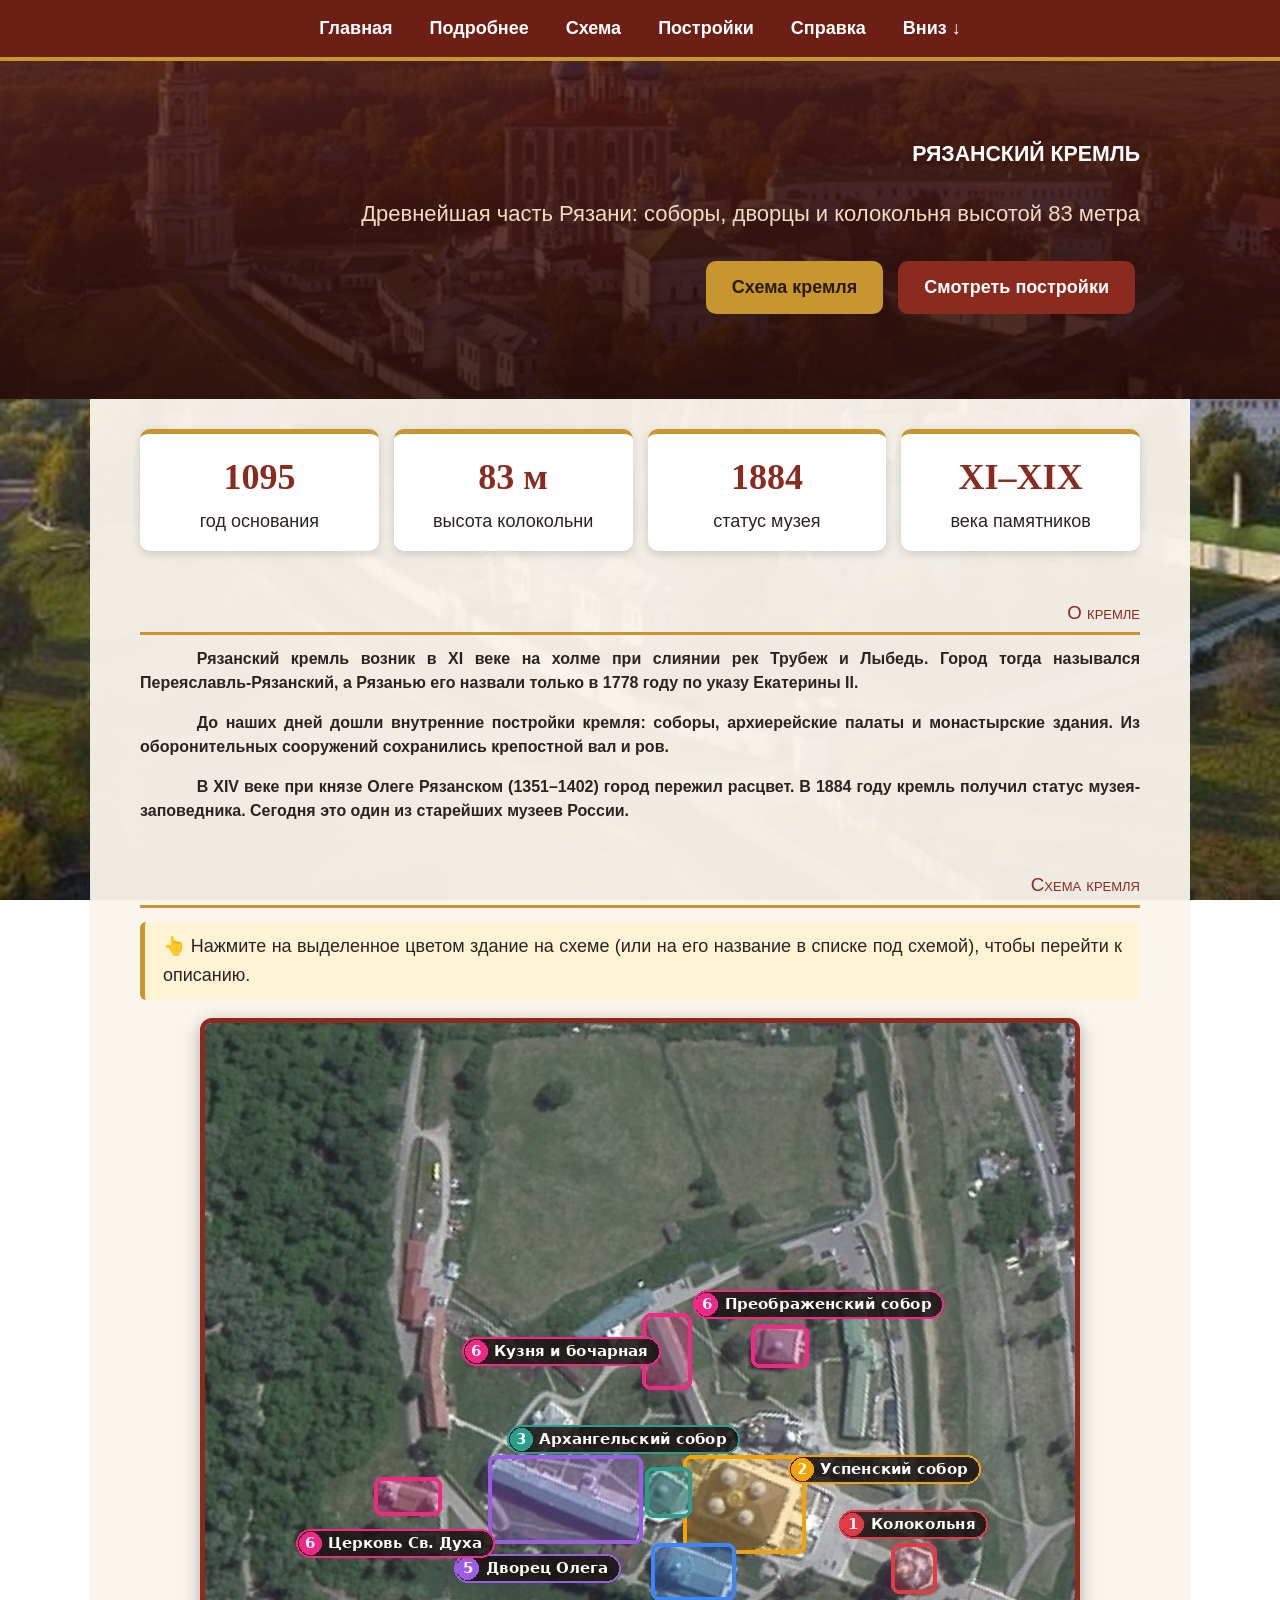
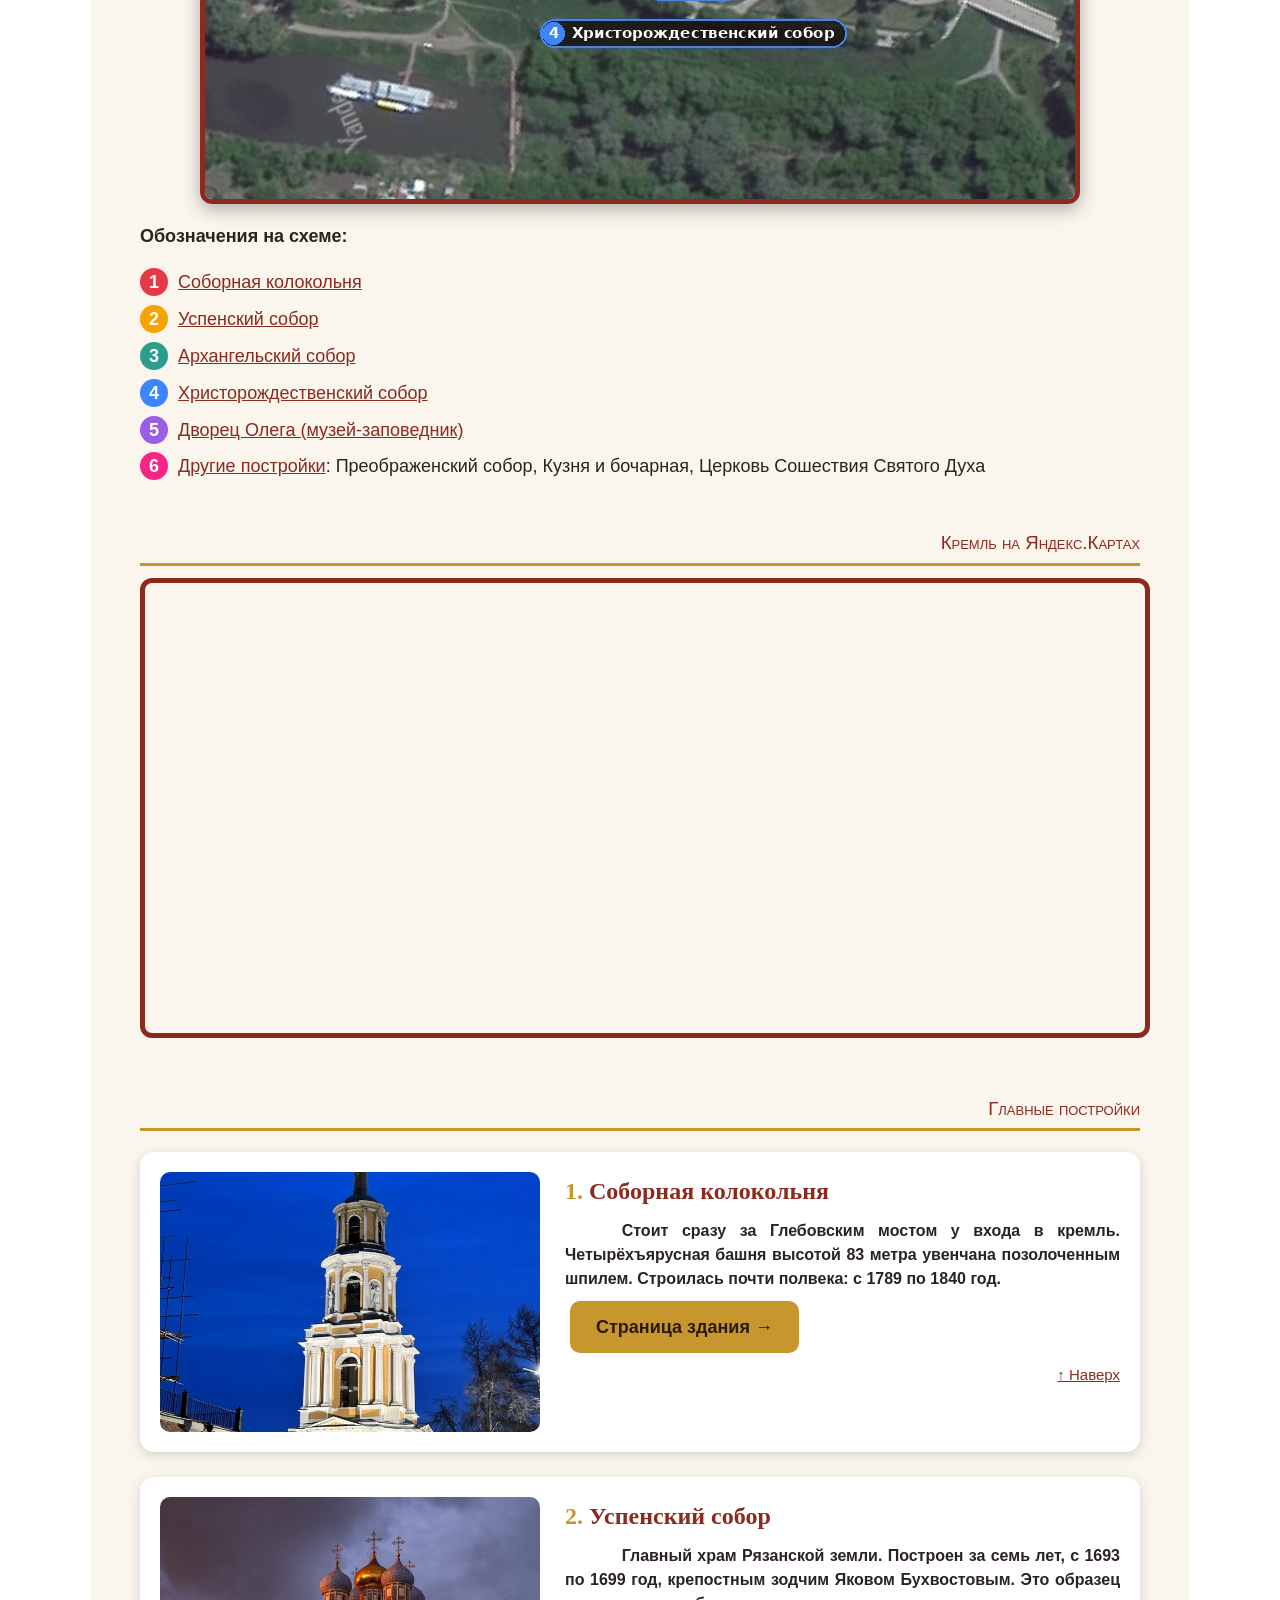
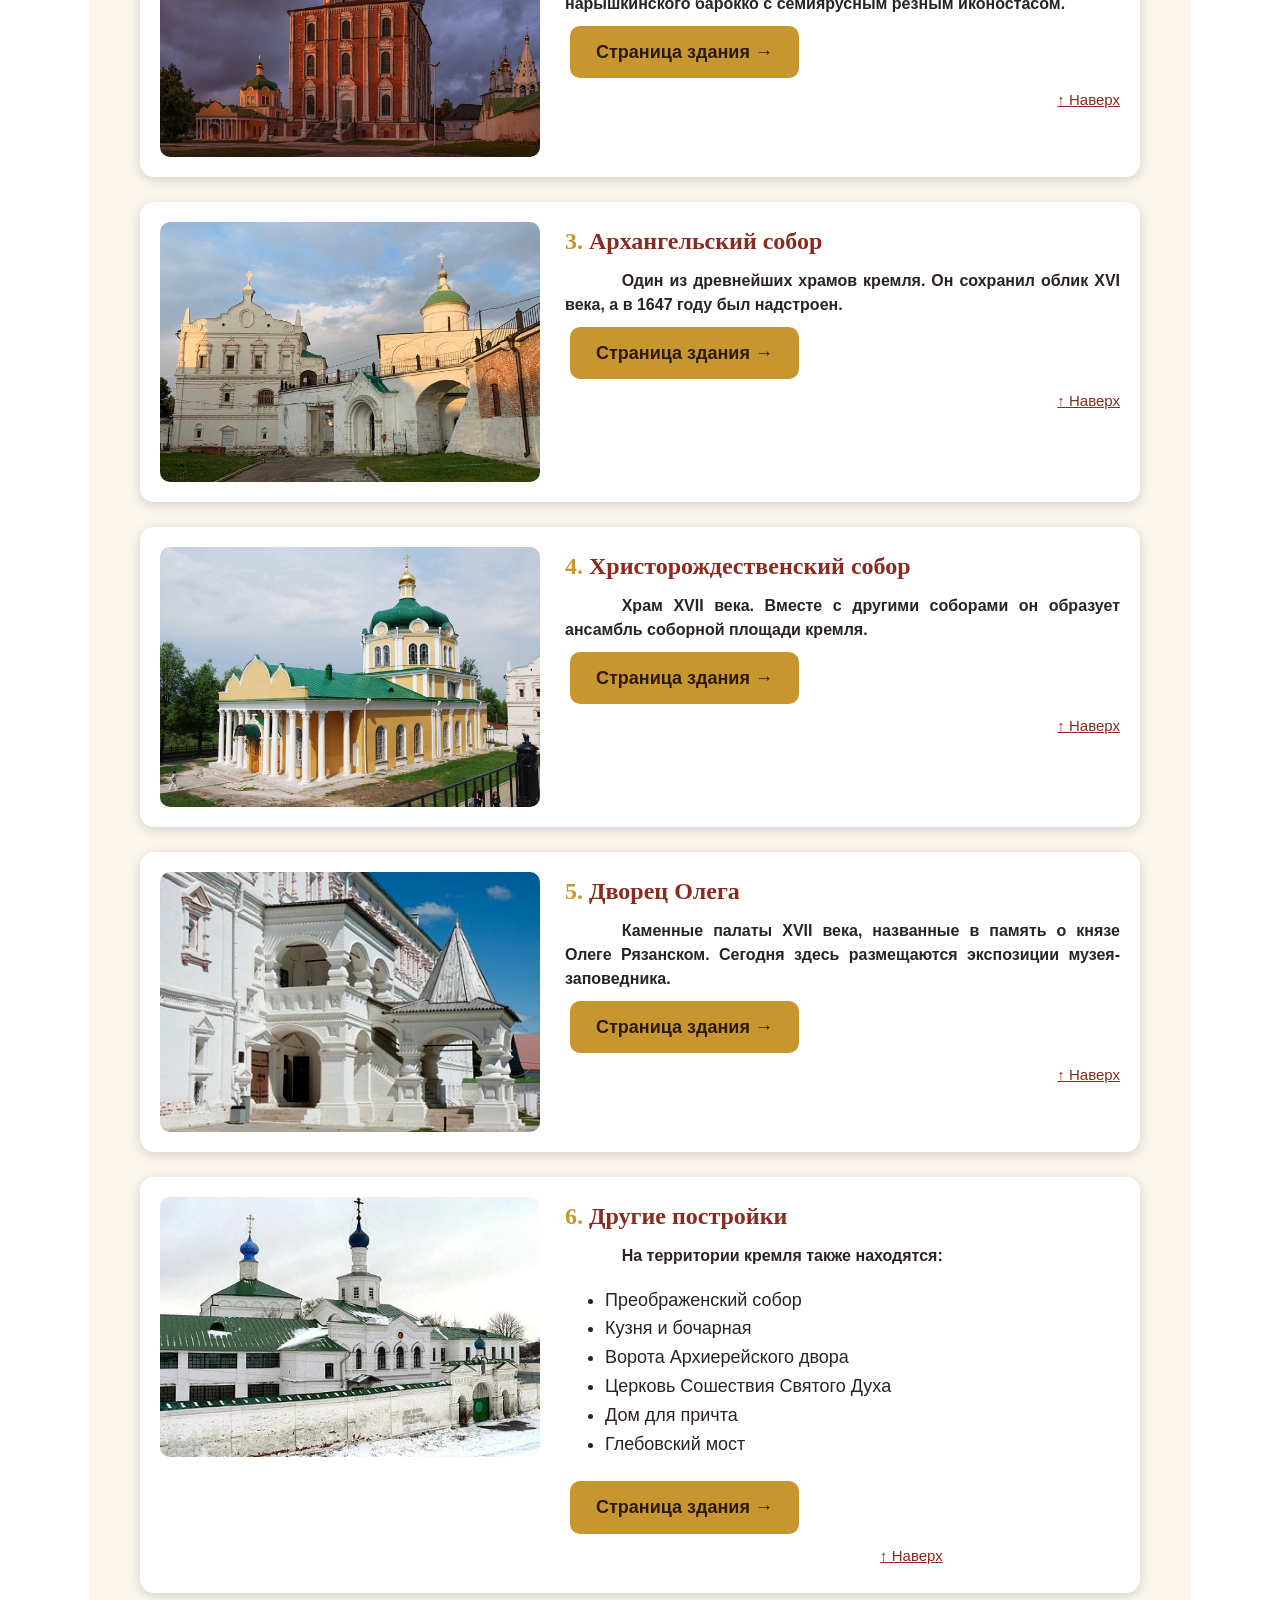
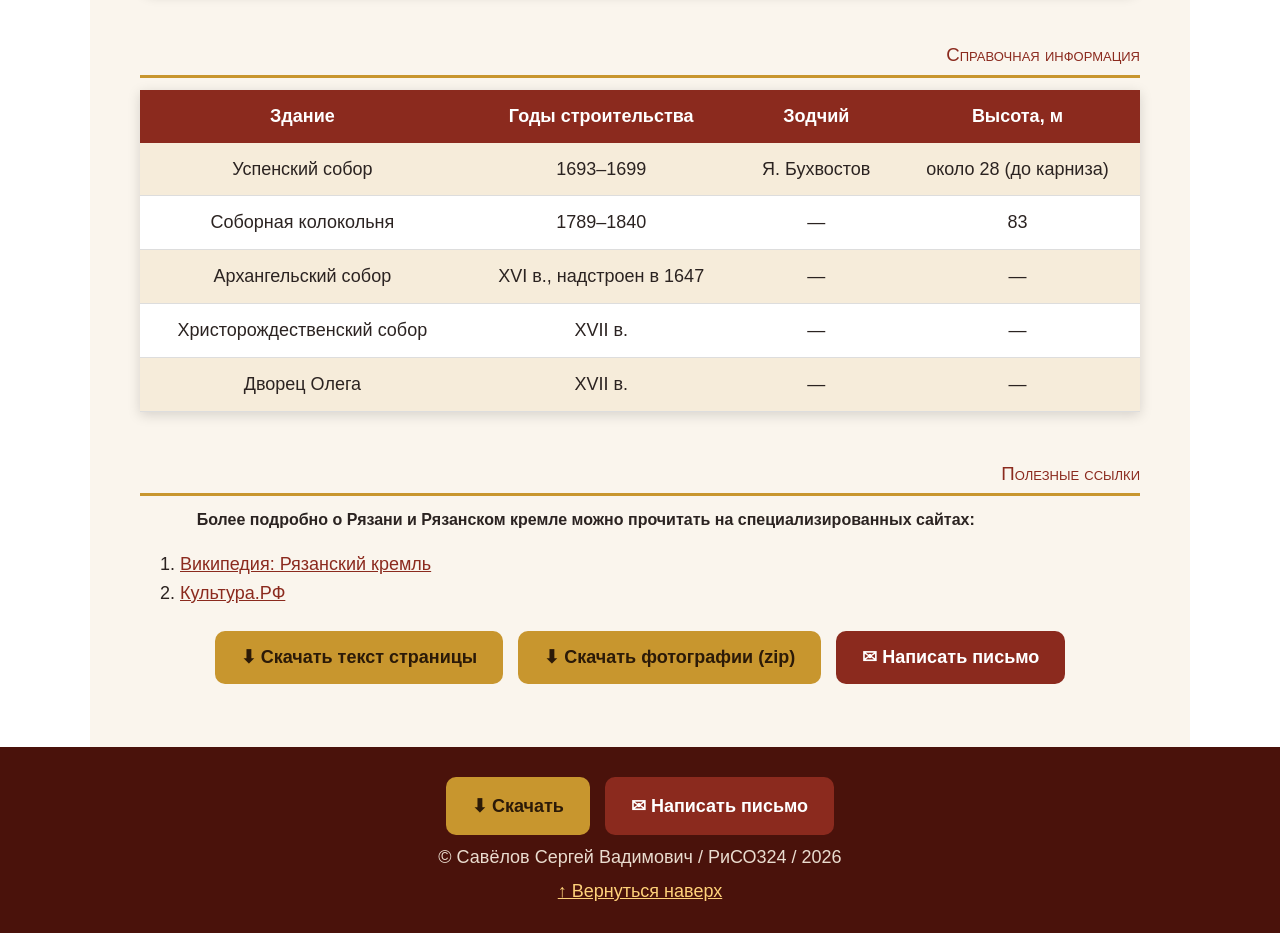
<file: index.html>
<!DOCTYPE html>
<html lang="ru">
<head>
  <meta charset="utf-8">
  <title>Рязанский кремль</title>
  <!-- Подключаем файл со стилями (на всех страницах) -->
  <link rel="stylesheet" href="style.css">
</head>
<body>

<!-- Якорь для перехода вверх -->
<a id="top"></a>

<div class="menu">
  <a href="index.html">Главная</a>
  <a href="kolokolnya.html">Подробнее</a>
  <a href="#karta">Схема</a>
  <a href="#zdaniya">Постройки</a>
  <a href="#spravka">Справка</a>
  <a href="#bottom">Вниз ↓</a>
</div>

<div class="shapka"><div class="shapka-in">
  <h1 class="Савёлов_РиСО324_Заг">Рязанский кремль</h1>
  <p>Древнейшая часть Рязани: соборы, дворцы и колокольня высотой 83 метра</p>
  <a class="knopka" href="#karta">Схема кремля</a>
  <a class="knopka knopka2" href="#zdaniya">Смотреть постройки</a>
</div></div>

<div class="content">

<div class="cifry">
  <div class="cifra"><b>1095</b>год основания</div>
  <div class="cifra"><b>83 м</b>высота колокольни</div>
  <div class="cifra"><b>1884</b>статус музея</div>
  <div class="cifra"><b>XI–XIX</b>века памятников</div>
</div>

<h2 class="Савёлов_РиСО324_Подзаг">О кремле</h2>
<p class="Савёлов_РиСО324_Оснтек">Рязанский кремль возник в XI веке на холме при слиянии рек Трубеж и Лыбедь. Город тогда назывался Переяславль-Рязанский, а Рязанью его назвали только в 1778 году по указу Екатерины II.</p>
<p class="Савёлов_РиСО324_Оснтек">До наших дней дошли внутренние постройки кремля: соборы, архиерейские палаты и монастырские здания. Из оборонительных сооружений сохранились крепостной вал и ров.</p>
<p class="Савёлов_РиСО324_Оснтек">В XIV веке при князе Олеге Рязанском (1351–1402) город пережил расцвет. В 1884 году кремль получил статус музея-заповедника. Сегодня это один из старейших музеев России.</p>

<!-- ===== СХЕМА СО ССЫЛКАМИ ===== -->
<h2 class="Савёлов_РиСО324_Подзаг" id="karta">Схема кремля</h2>
<p class="podskazka">👆 Нажмите на выделенное цветом здание на схеме (или на его название в списке под схемой), чтобы перейти к описанию.</p>

<!-- usemap связывает картинку с картой ссылок -->
<img class="karta" src="karta.jpg" width="870" alt="Схема Рязанского кремля (вид сверху)" usemap="#kremlin">

<map name="kremlin">
  <area shape="rect" coords="686,520,731,570" href="#kolokolnya" alt="Соборная колокольня" title="Нажмите: Соборная колокольня">
  <area shape="rect" coords="478,432,600,530" href="#uspensky" alt="Успенский собор" title="Нажмите: Успенский собор">
  <area shape="rect" coords="440,444,486,494" href="#arhangel" alt="Архангельский собор" title="Нажмите: Архангельский собор">
  <area shape="rect" coords="446,520,530,577" href="#christmas" alt="Христорождественский собор" title="Нажмите: Христорождественский собор">
  <area shape="rect" coords="283,432,437,520" href="#oleg" alt="Дворец Олега (музей-заповедник)" title="Нажмите: Дворец Олега (музей-заповедник)">
  <area shape="rect" coords="546,302,603,344" href="#others" alt="Преображенский собор" title="Нажмите: Преображенский собор">
  <area shape="rect" coords="437,290,486,366" href="#others" alt="Кузня и бочарная" title="Нажмите: Кузня и бочарная">
  <area shape="rect" coords="169,454,236,492" href="#others" alt="Церковь Сошествия Святого Духа" title="Нажмите: Церковь Сошествия Святого Духа">
</map>

<p><b>Обозначения на схеме:</b></p>
<ul class="legenda">
  <li><span class="nom" style="background-color:#e63946">1</span><a href="#kolokolnya">Соборная колокольня</a></li>
  <li><span class="nom" style="background-color:#f4a300">2</span><a href="#uspensky">Успенский собор</a></li>
  <li><span class="nom" style="background-color:#2a9d8f">3</span><a href="#arhangel">Архангельский собор</a></li>
  <li><span class="nom" style="background-color:#3a86ff">4</span><a href="#christmas">Христорождественский собор</a></li>
  <li><span class="nom" style="background-color:#9b5de5">5</span><a href="#oleg">Дворец Олега (музей-заповедник)</a></li>
  <li><span class="nom" style="background-color:#f72585">6</span><a href="#others">Другие постройки</a>: Преображенский собор, Кузня и бочарная, Церковь Сошествия Святого Духа</li>
</ul>

<!-- Яндекс карта с точкой на кремле -->
<h2 class="Савёлов_РиСО324_Подзаг">Кремль на Яндекс.Картах</h2>
<iframe src="https://yandex.ru/map-widget/v1/?ll=39.7447%2C54.6355&z=16&pt=39.7447%2C54.6355%2Cpm2rdm" title="Яндекс карта"></iframe>

<!-- ===== ОПИСАНИЕ ПОСТРОЕК ===== -->
<h2 class="Савёлов_РиСО324_Подзаг" id="zdaniya">Главные постройки</h2>

<div class="zdanie" id="kolokolnya">
  <img src="kolokolnya.jpg" alt="Соборная колокольня">
  <div>
    <h3><span class="nomer">1.</span> Соборная колокольня</h3>
    <p class="Савёлов_РиСО324_Оснтек">Стоит сразу за Глебовским мостом у входа в кремль. Четырёхъярусная башня высотой 83 метра увенчана позолоченным шпилем. Строилась почти полвека: с 1789 по 1840 год.</p> <p><a class="knopka" href="kolokolnya.html">Страница здания →</a></p>
    <p class="vverh"><a href="#top">↑ Наверх</a></p>
  </div>
</div>
<div class="zdanie" id="uspensky">
  <img src="uspensky.jpg" alt="Успенский собор">
  <div>
    <h3><span class="nomer">2.</span> Успенский собор</h3>
    <p class="Савёлов_РиСО324_Оснтек">Главный храм Рязанской земли. Построен за семь лет, с 1693 по 1699 год, крепостным зодчим Яковом Бухвостовым. Это образец нарышкинского барокко с семиярусным резным иконостасом.</p>
    <p><a class="knopka" href="uspensky.html">Страница здания →</a></p>
    <p class="vverh"><a href="#top">↑ Наверх</a></p>
  </div>
</div>
<div class="zdanie" id="arhangel">
  <img src="arhangel.jpg" alt="Архангельский собор">
  <div>
    <h3><span class="nomer">3.</span> Архангельский собор</h3>
    <p class="Савёлов_РиСО324_Оснтек">Один из древнейших храмов кремля. Он сохранил облик XVI века, а в 1647 году был надстроен.</p>
    <p><a class="knopka" href="arhangel.html">Страница здания →</a></p>
    <p class="vverh"><a href="#top">↑ Наверх</a></p>
  </div>
</div>
<div class="zdanie" id="christmas">
  <img src="christmas.jpg" alt="Христорождественский собор">
  <div>
    <h3><span class="nomer">4.</span> Христорождественский собор</h3>
    <p class="Савёлов_РиСО324_Оснтек">Храм XVII века. Вместе с другими соборами он образует ансамбль соборной площади кремля.</p>
    <p><a class="knopka" href="christmas.html">Страница здания →</a></p>
    <p class="vverh"><a href="#top">↑ Наверх</a></p>
  </div>
</div>
<div class="zdanie" id="oleg">
  <img src="oleg.jpg" alt="Дворец Олега">
  <div>
    <h3><span class="nomer">5.</span> Дворец Олега</h3>
    <p class="Савёлов_РиСО324_Оснтек">Каменные палаты XVII века, названные в память о князе Олеге Рязанском. Сегодня здесь размещаются экспозиции музея-заповедника.</p>
    <p><a class="knopka" href="oleg.html">Страница здания →</a></p>
    <p class="vverh"><a href="#top">↑ Наверх</a></p>
  </div>
</div>
<div class="zdanie" id="others">
  <img src="others.jpg" alt="Спасо-Преображенский монастырь">
  <div>
    <h3><span class="nomer">6.</span> Другие постройки</h3>
    <p class="Савёлов_РиСО324_Оснтек">На территории кремля также находятся:</p>
    <ul>
      <li>Преображенский собор</li>
      <li>Кузня и бочарная</li>
      <li>Ворота Архиерейского двора</li>
      <li>Церковь Сошествия Святого Духа</li>
      <li>Дом для причта</li>
      <li>Глебовский мост</li>
    </ul>
    <p><a class="knopka" href="drugie.html">Страница здания →</a></p>
    <p class="vverh"><a href="#top">↑ Наверх</a></p>
  </div>
</div>

<!-- ===== ТАБЛИЦА ===== -->
<h2 class="Савёлов_РиСО324_Подзаг" id="spravka">Справочная информация</h2>
<table>
  <tr>
    <th>Здание</th>
    <th>Годы строительства</th>
    <th>Зодчий</th>
    <th>Высота, м</th>
  </tr>
  <tr><td>Успенский собор</td><td>1693–1699</td><td>Я. Бухвостов</td><td>около 28 (до карниза)</td></tr>
  <tr><td>Соборная колокольня</td><td>1789–1840</td><td>—</td><td>83</td></tr>
  <tr><td>Архангельский собор</td><td>XVI в., надстроен в 1647</td><td>—</td><td>—</td></tr>
  <tr><td>Христорождественский собор</td><td>XVII в.</td><td>—</td><td>—</td></tr>
  <tr><td>Дворец Олега</td><td>XVII в.</td><td>—</td><td>—</td></tr>
</table>

<!-- ===== ССЫЛКИ ===== -->
<h2 class="Савёлов_РиСО324_Подзаг">Полезные ссылки</h2>
<p class="Савёлов_РиСО324_Оснтек">Более подробно о Рязани и Рязанском кремле можно прочитать на специализированных сайтах:</p>
<ol>
  <li><a href="https://ru.wikipedia.org/wiki/Рязанский_кремль" target="_blank">Википедия: Рязанский кремль</a></li>
  <li><a href="https://www.culture.ru" target="_blank">Культура.РФ</a></li>
</ol>

<p class="knopki">
  <a class="knopka" href="kremlin-text.txt" download>⬇ Скачать текст страницы</a>
  <a class="knopka" href="photos.zip" download>⬇ Скачать фотографии (zip)</a>
  <a class="knopka knopka2" href="mailto:SergPlayGameChennle@gmail.com">✉ Написать письмо</a>
</p>

</div>

<!-- Якорь для перехода вниз -->
<div class="footer" id="bottom">
  <a class="knopka" href="kremlin-text.txt" download>⬇ Скачать</a>
  <a class="knopka knopka2" href="mailto:SergPlayGameChennle@gmail.com">✉ Написать письмо</a><br>
  © Савёлов Сергей Вадимович / РиСО324 / 2026<br>
  <a href="#top">↑ Вернуться наверх</a>
</div>

</body>
</html>
</file>
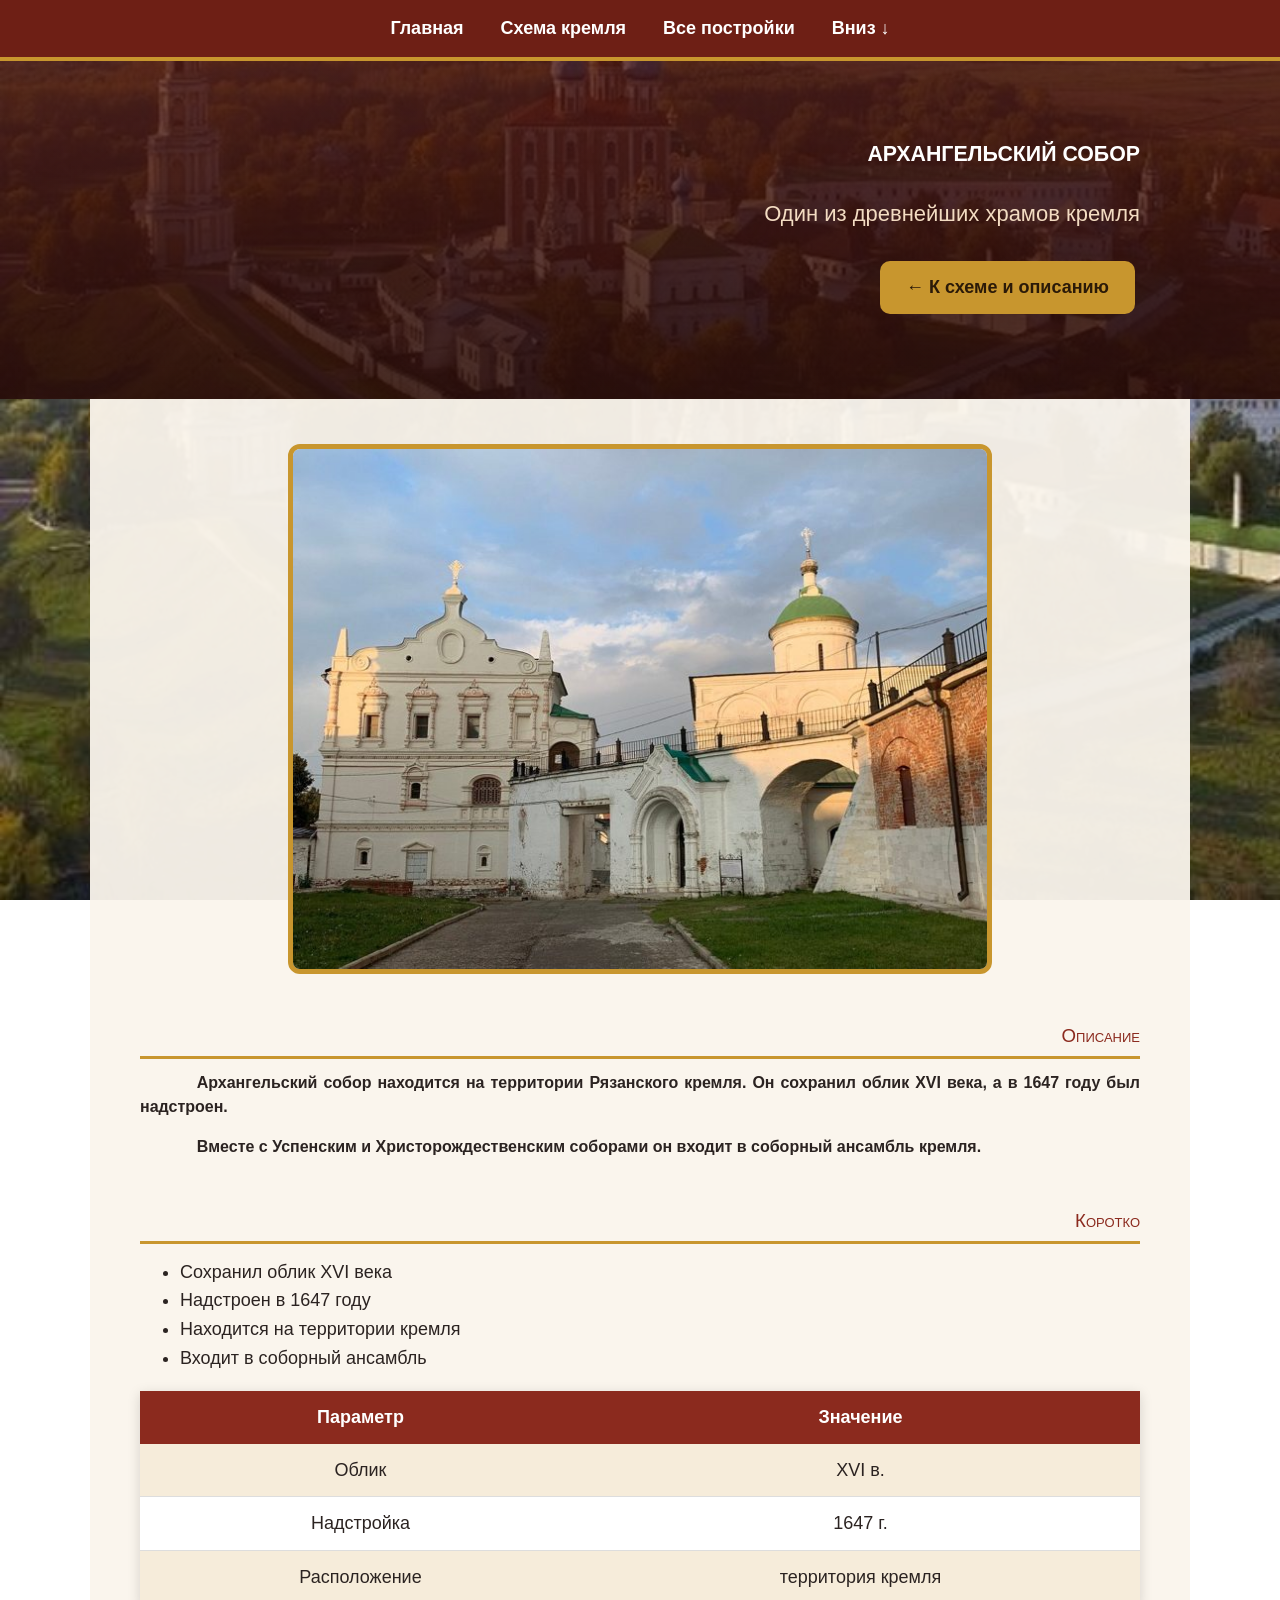
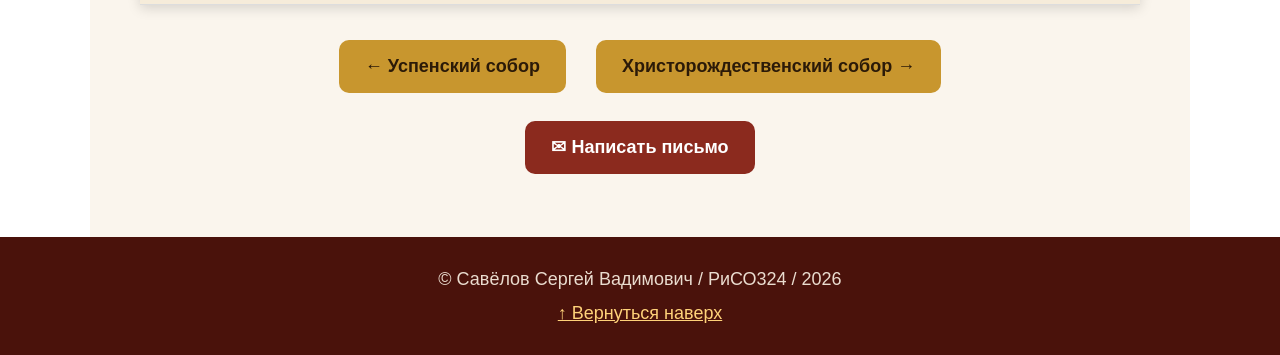
<file: arhangel.html>
<!DOCTYPE html>
<html lang="ru">
<head>
  <meta charset="utf-8">
  <title>Архангельский собор</title>
  <link rel="stylesheet" href="style.css">
</head>
<body>

<a id="top"></a>

<div class="menu">
  <a href="index.html">Главная</a>
  <a href="index.html#karta">Схема кремля</a>
  <a href="index.html#zdaniya">Все постройки</a>
  <a href="#bottom">Вниз ↓</a>
</div>

<div class="shapka"><div class="shapka-in">
  <h1 class="Савёлов_РиСО324_Заг">Архангельский собор</h1>
  <p>Один из древнейших храмов кремля</p>
  <a class="knopka" href="index.html#arhangel">← К схеме и описанию</a>
</div></div>

<div class="content">

<img class="foto" src="arhangel.jpg" alt="Архангельский собор">

<h2 class="Савёлов_РиСО324_Подзаг">Описание</h2>
<p class="Савёлов_РиСО324_Оснтек">Архангельский собор находится на территории Рязанского кремля. Он сохранил облик XVI века, а в 1647 году был надстроен.</p>
<p class="Савёлов_РиСО324_Оснтек">Вместе с Успенским и Христорождественским соборами он входит в соборный ансамбль кремля.</p>

<h2 class="Савёлов_РиСО324_Подзаг">Коротко</h2>
<ul>
  <li>Сохранил облик XVI века</li>
  <li>Надстроен в 1647 году</li>
  <li>Находится на территории кремля</li>
  <li>Входит в соборный ансамбль</li>
</ul>

<table>
  <tr><th>Параметр</th><th>Значение</th></tr>
  <tr><td>Облик</td><td>XVI в.</td></tr>
  <tr><td>Надстройка</td><td>1647 г.</td></tr>
  <tr><td>Расположение</td><td>территория кремля</td></tr>
</table>

<div class="listalka">
  <a class="knopka" href="uspensky.html">← Успенский собор</a>
  <a class="knopka" href="christmas.html">Христорождественский собор →</a>
</div>

<p style="text-align:center">
  <a class="knopka knopka2" href="mailto:SergPlayGameChennle@gmail.com">✉ Написать письмо</a>
</p>

</div>

<div class="footer" id="bottom">
  © Савёлов Сергей Вадимович / РиСО324 / 2026<br>
  <a href="#top">↑ Вернуться наверх</a>
</div>

</body>
</html>
</file>
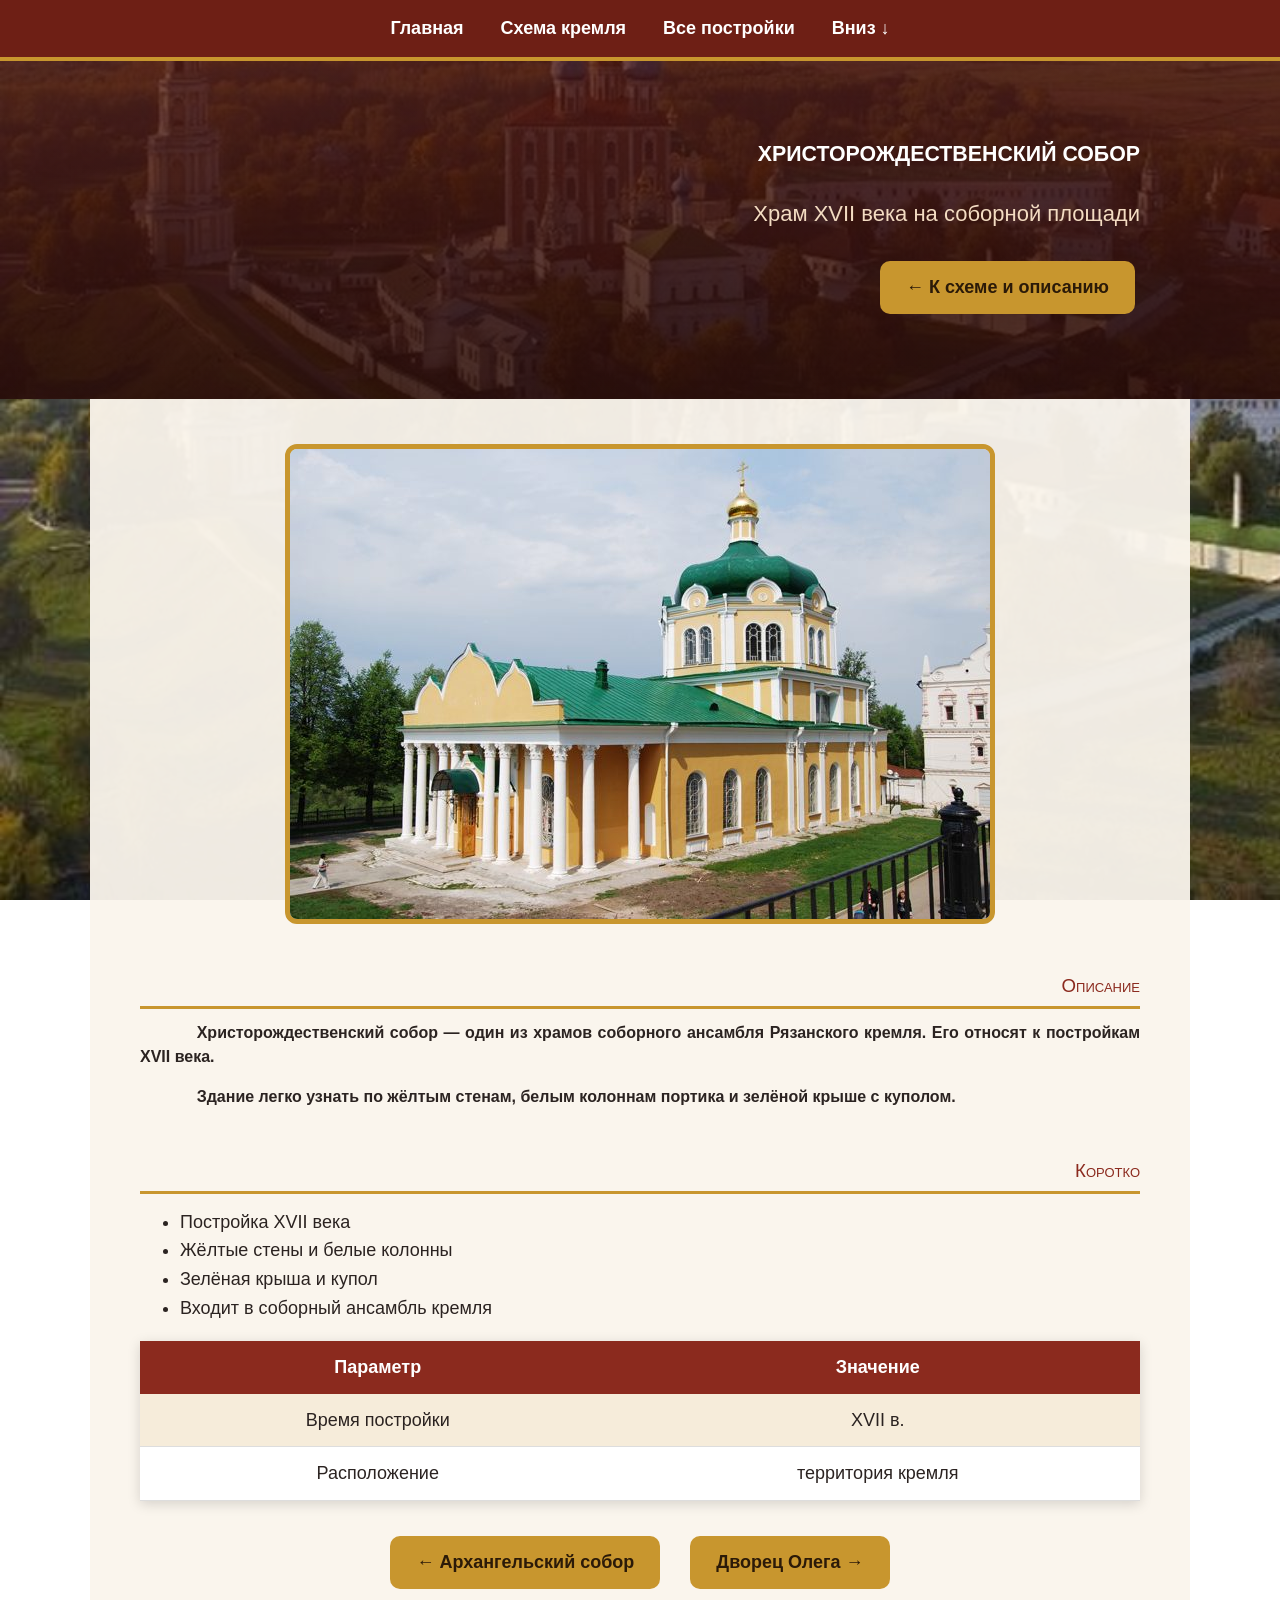
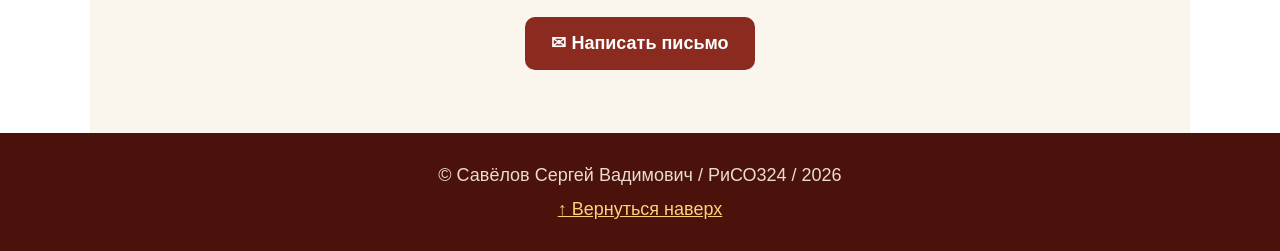
<file: christmas.html>
<!DOCTYPE html>
<html lang="ru">
<head>
  <meta charset="utf-8">
  <title>Христорождественский собор</title>
  <link rel="stylesheet" href="style.css">
</head>
<body>

<a id="top"></a>

<div class="menu">
  <a href="index.html">Главная</a>
  <a href="index.html#karta">Схема кремля</a>
  <a href="index.html#zdaniya">Все постройки</a>
  <a href="#bottom">Вниз ↓</a>
</div>

<div class="shapka"><div class="shapka-in">
  <h1 class="Савёлов_РиСО324_Заг">Христорождественский собор</h1>
  <p>Храм XVII века на соборной площади</p>
  <a class="knopka" href="index.html#christmas">← К схеме и описанию</a>
</div></div>

<div class="content">

<img class="foto" src="christmas.jpg" alt="Христорождественский собор">

<h2 class="Савёлов_РиСО324_Подзаг">Описание</h2>
<p class="Савёлов_РиСО324_Оснтек">Христорождественский собор — один из храмов соборного ансамбля Рязанского кремля. Его относят к постройкам XVII века.</p>
<p class="Савёлов_РиСО324_Оснтек">Здание легко узнать по жёлтым стенам, белым колоннам портика и зелёной крыше с куполом.</p>

<h2 class="Савёлов_РиСО324_Подзаг">Коротко</h2>
<ul>
  <li>Постройка XVII века</li>
  <li>Жёлтые стены и белые колонны</li>
  <li>Зелёная крыша и купол</li>
  <li>Входит в соборный ансамбль кремля</li>
</ul>

<table>
  <tr><th>Параметр</th><th>Значение</th></tr>
  <tr><td>Время постройки</td><td>XVII в.</td></tr>
  <tr><td>Расположение</td><td>территория кремля</td></tr>
</table>

<div class="listalka">
  <a class="knopka" href="arhangel.html">← Архангельский собор</a>
  <a class="knopka" href="oleg.html">Дворец Олега →</a>
</div>

<p style="text-align:center">
  <a class="knopka knopka2" href="mailto:SergPlayGameChennle@gmail.com">✉ Написать письмо</a>
</p>

</div>

<div class="footer" id="bottom">
  © Савёлов Сергей Вадимович / РиСО324 / 2026<br>
  <a href="#top">↑ Вернуться наверх</a>
</div>

</body>
</html>
</file>
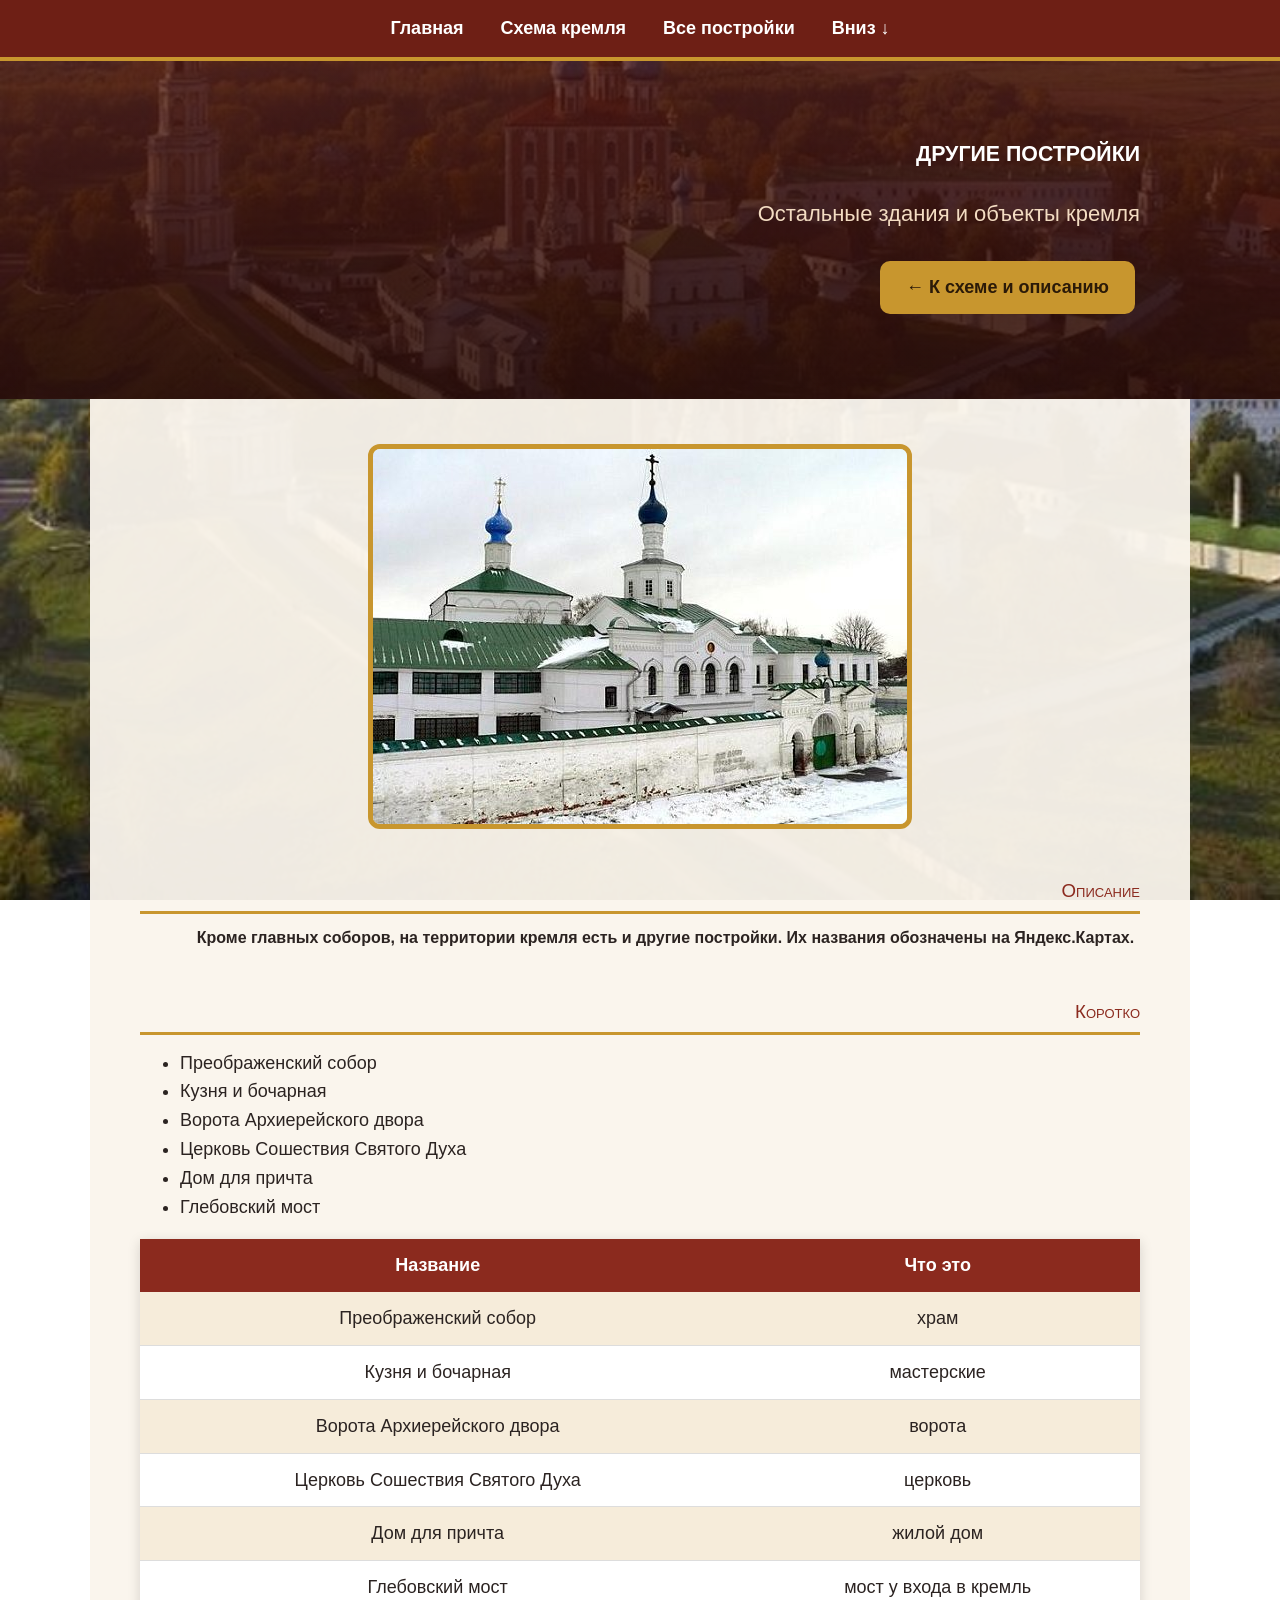
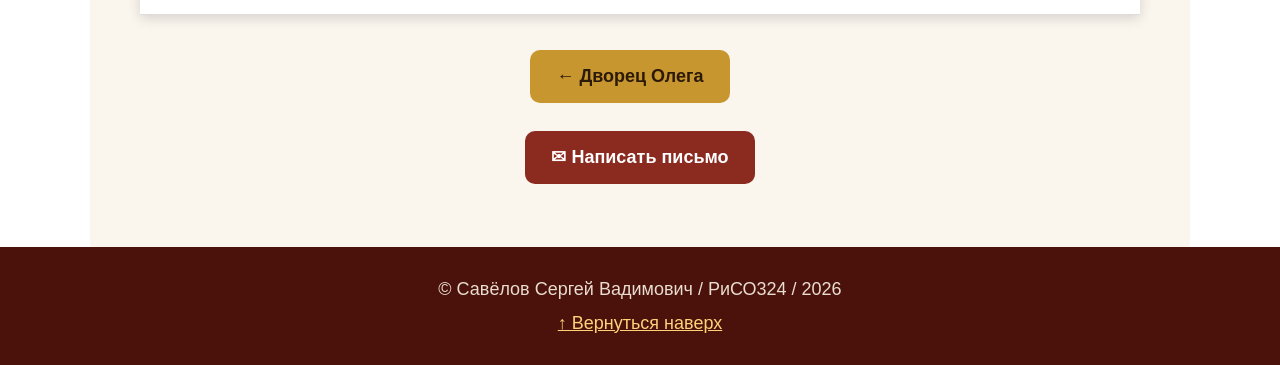
<file: drugie.html>
<!DOCTYPE html>
<html lang="ru">
<head>
  <meta charset="utf-8">
  <title>Другие постройки</title>
  <link rel="stylesheet" href="style.css">
</head>
<body>

<a id="top"></a>

<div class="menu">
  <a href="index.html">Главная</a>
  <a href="index.html#karta">Схема кремля</a>
  <a href="index.html#zdaniya">Все постройки</a>
  <a href="#bottom">Вниз ↓</a>
</div>

<div class="shapka"><div class="shapka-in">
  <h1 class="Савёлов_РиСО324_Заг">Другие постройки</h1>
  <p>Остальные здания и объекты кремля</p>
  <a class="knopka" href="index.html#others">← К схеме и описанию</a>
</div></div>

<div class="content">

<img class="foto" src="others.jpg" alt="Другие постройки">

<h2 class="Савёлов_РиСО324_Подзаг">Описание</h2>
<p class="Савёлов_РиСО324_Оснтек">Кроме главных соборов, на территории кремля есть и другие постройки. Их названия обозначены на Яндекс.Картах.</p>

<h2 class="Савёлов_РиСО324_Подзаг">Коротко</h2>
<ul>
  <li>Преображенский собор</li>
  <li>Кузня и бочарная</li>
  <li>Ворота Архиерейского двора</li>
  <li>Церковь Сошествия Святого Духа</li>
  <li>Дом для причта</li>
  <li>Глебовский мост</li>
</ul>

<table>
  <tr><th>Название</th><th>Что это</th></tr>
  <tr><td>Преображенский собор</td><td>храм</td></tr>
  <tr><td>Кузня и бочарная</td><td>мастерские</td></tr>
  <tr><td>Ворота Архиерейского двора</td><td>ворота</td></tr>
  <tr><td>Церковь Сошествия Святого Духа</td><td>церковь</td></tr>
  <tr><td>Дом для причта</td><td>жилой дом</td></tr>
  <tr><td>Глебовский мост</td><td>мост у входа в кремль</td></tr>
</table>

<div class="listalka">
  <a class="knopka" href="oleg.html">← Дворец Олега</a>
  <span></span>
</div>

<p style="text-align:center">
  <a class="knopka knopka2" href="mailto:SergPlayGameChennle@gmail.com">✉ Написать письмо</a>
</p>

</div>

<div class="footer" id="bottom">
  © Савёлов Сергей Вадимович / РиСО324 / 2026<br>
  <a href="#top">↑ Вернуться наверх</a>
</div>

</body>
</html>
</file>
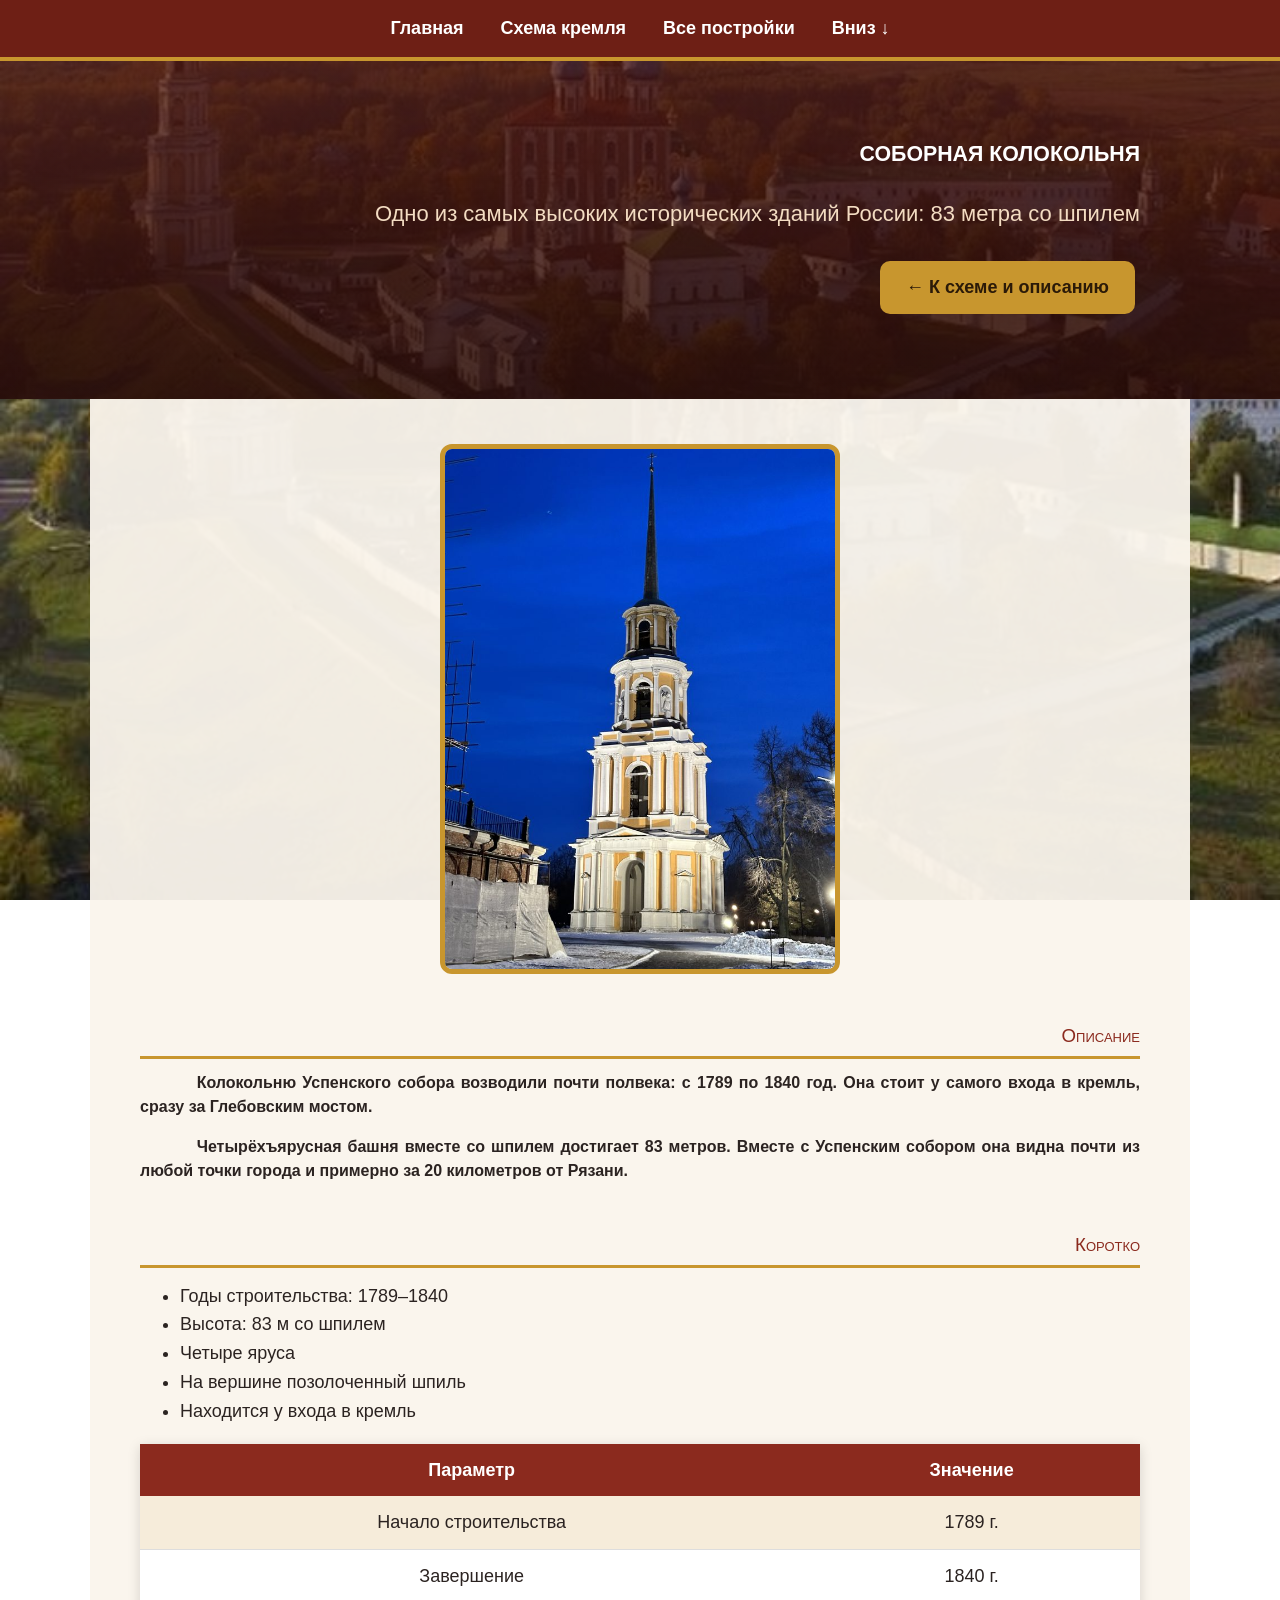
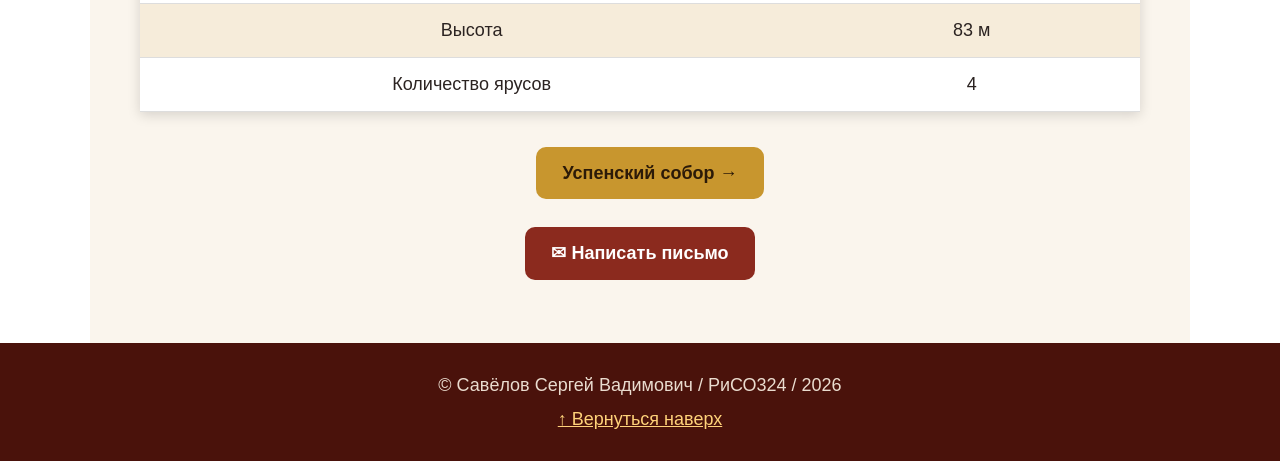
<file: kolokolnya.html>
<!DOCTYPE html>
<html lang="ru">
<head>
  <meta charset="utf-8">
  <title>Соборная колокольня</title>
  <link rel="stylesheet" href="style.css">
</head>
<body>

<a id="top"></a>

<div class="menu">
  <a href="index.html">Главная</a>
  <a href="index.html#karta">Схема кремля</a>
  <a href="index.html#zdaniya">Все постройки</a>
  <a href="#bottom">Вниз ↓</a>
</div>

<div class="shapka"><div class="shapka-in">
  <h1 class="Савёлов_РиСО324_Заг">Соборная колокольня</h1>
  <p>Одно из самых высоких исторических зданий России: 83 метра со шпилем</p>
  <a class="knopka" href="index.html#kolokolnya">← К схеме и описанию</a>
</div></div>

<div class="content">

<img class="foto" src="kolokolnya.jpg" alt="Соборная колокольня">

<h2 class="Савёлов_РиСО324_Подзаг">Описание</h2>
<p class="Савёлов_РиСО324_Оснтек">Колокольню Успенского собора возводили почти полвека: с 1789 по 1840 год. Она стоит у самого входа в кремль, сразу за Глебовским мостом.</p>
<p class="Савёлов_РиСО324_Оснтек">Четырёхъярусная башня вместе со шпилем достигает 83 метров. Вместе с Успенским собором она видна почти из любой точки города и примерно за 20 километров от Рязани.</p>

<h2 class="Савёлов_РиСО324_Подзаг">Коротко</h2>
<ul>
  <li>Годы строительства: 1789–1840</li>
  <li>Высота: 83 м со шпилем</li>
  <li>Четыре яруса</li>
  <li>На вершине позолоченный шпиль</li>
  <li>Находится у входа в кремль</li>
</ul>

<table>
  <tr><th>Параметр</th><th>Значение</th></tr>
  <tr><td>Начало строительства</td><td>1789 г.</td></tr>
  <tr><td>Завершение</td><td>1840 г.</td></tr>
  <tr><td>Высота</td><td>83 м</td></tr>
  <tr><td>Количество ярусов</td><td>4</td></tr>
</table>

<div class="listalka">
  <span></span>
  <a class="knopka" href="uspensky.html">Успенский собор →</a>
</div>

<p style="text-align:center">
  <a class="knopka knopka2" href="mailto:SergPlayGameChennle@gmail.com">✉ Написать письмо</a>
</p>

</div>

<div class="footer" id="bottom">
  © Савёлов Сергей Вадимович / РиСО324 / 2026<br>
  <a href="#top">↑ Вернуться наверх</a>
</div>

</body>
</html>
</file>
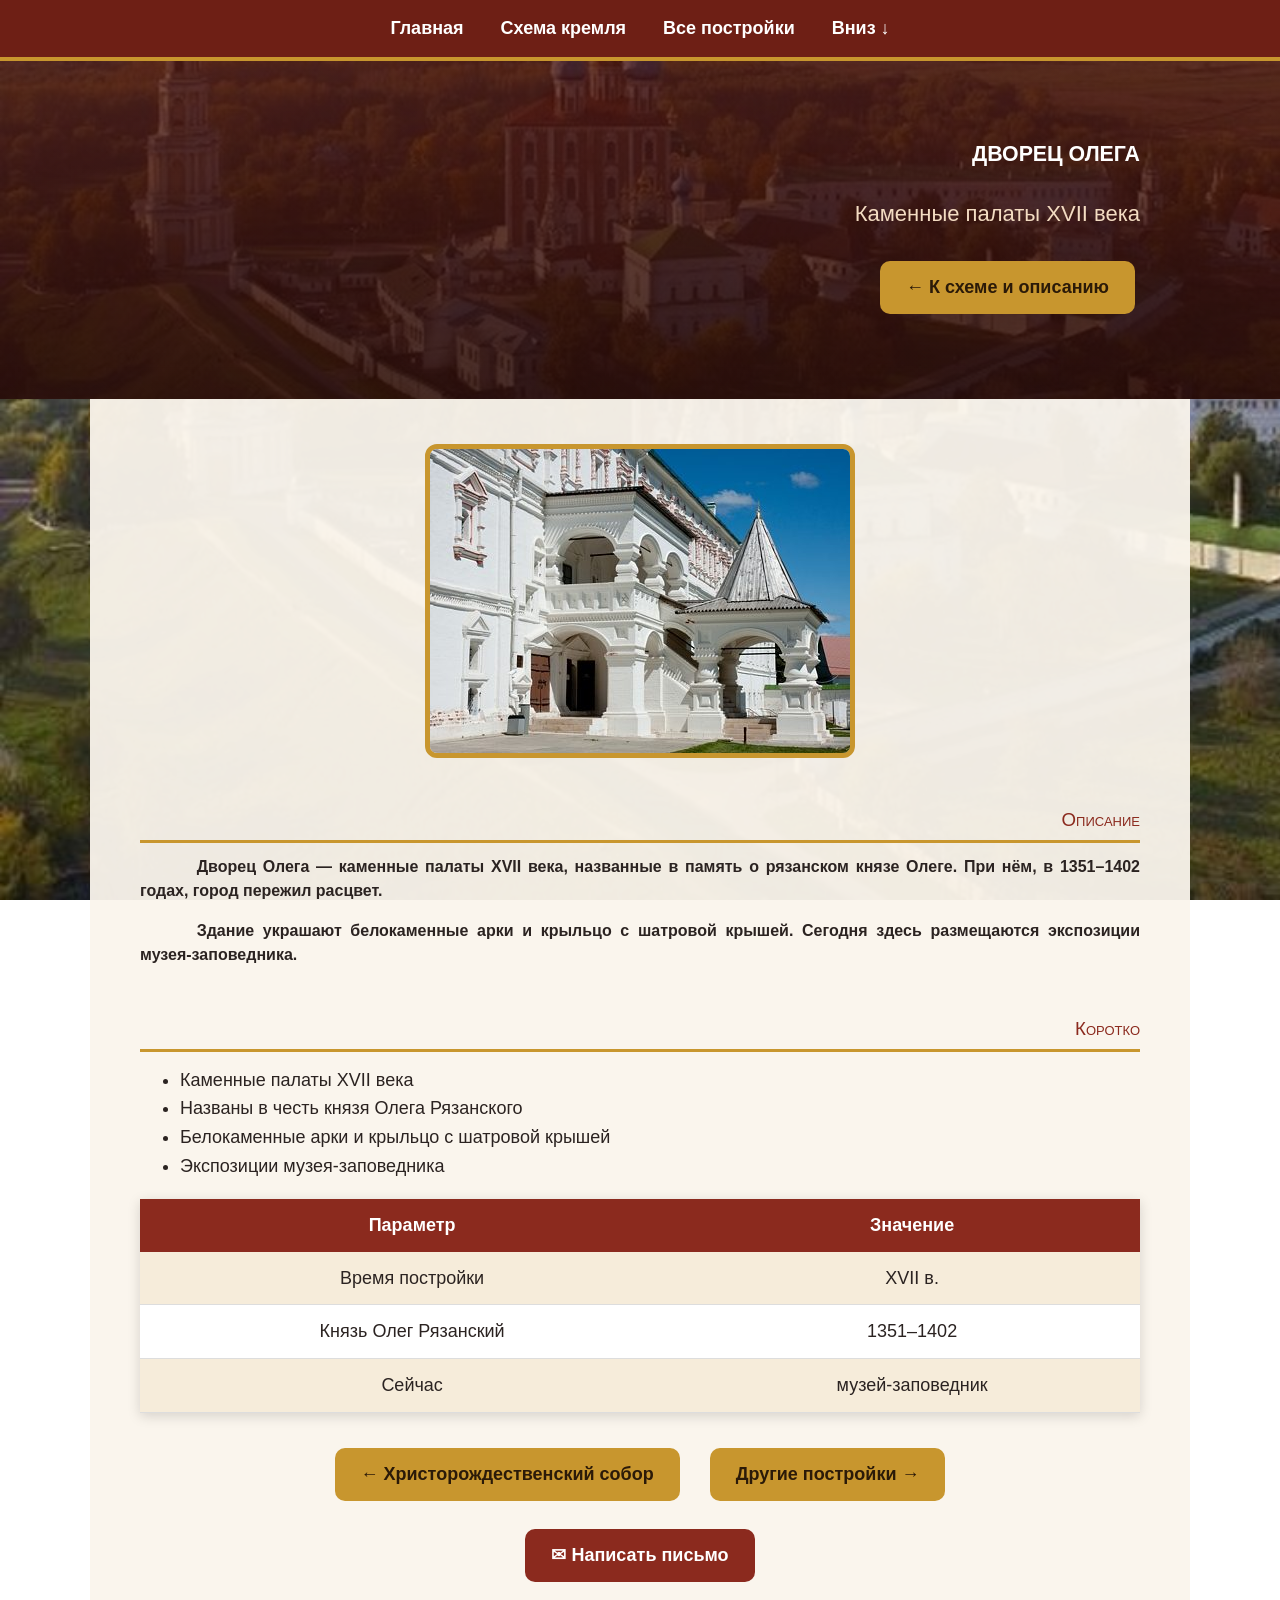
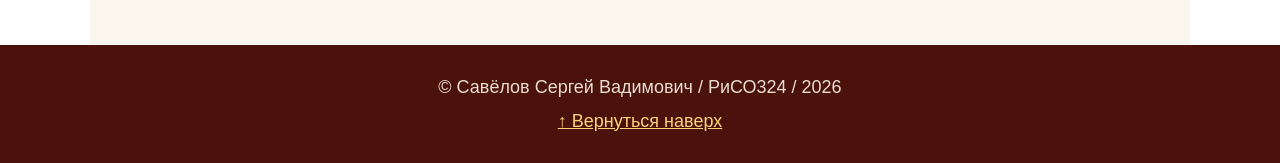
<file: oleg.html>
<!DOCTYPE html>
<html lang="ru">
<head>
  <meta charset="utf-8">
  <title>Дворец Олега</title>
  <link rel="stylesheet" href="style.css">
</head>
<body>

<a id="top"></a>

<div class="menu">
  <a href="index.html">Главная</a>
  <a href="index.html#karta">Схема кремля</a>
  <a href="index.html#zdaniya">Все постройки</a>
  <a href="#bottom">Вниз ↓</a>
</div>

<div class="shapka"><div class="shapka-in">
  <h1 class="Савёлов_РиСО324_Заг">Дворец Олега</h1>
  <p>Каменные палаты XVII века</p>
  <a class="knopka" href="index.html#oleg">← К схеме и описанию</a>
</div></div>

<div class="content">

<img class="foto" src="oleg.jpg" alt="Дворец Олега">

<h2 class="Савёлов_РиСО324_Подзаг">Описание</h2>
<p class="Савёлов_РиСО324_Оснтек">Дворец Олега — каменные палаты XVII века, названные в память о рязанском князе Олеге. При нём, в 1351–1402 годах, город пережил расцвет.</p>
<p class="Савёлов_РиСО324_Оснтек">Здание украшают белокаменные арки и крыльцо с шатровой крышей. Сегодня здесь размещаются экспозиции музея-заповедника.</p>

<h2 class="Савёлов_РиСО324_Подзаг">Коротко</h2>
<ul>
  <li>Каменные палаты XVII века</li>
  <li>Названы в честь князя Олега Рязанского</li>
  <li>Белокаменные арки и крыльцо с шатровой крышей</li>
  <li>Экспозиции музея-заповедника</li>
</ul>

<table>
  <tr><th>Параметр</th><th>Значение</th></tr>
  <tr><td>Время постройки</td><td>XVII в.</td></tr>
  <tr><td>Князь Олег Рязанский</td><td>1351–1402</td></tr>
  <tr><td>Сейчас</td><td>музей-заповедник</td></tr>
</table>

<div class="listalka">
  <a class="knopka" href="christmas.html">← Христорождественский собор</a>
  <a class="knopka" href="drugie.html">Другие постройки →</a>
</div>

<p style="text-align:center">
  <a class="knopka knopka2" href="mailto:SergPlayGameChennle@gmail.com">✉ Написать письмо</a>
</p>

</div>

<div class="footer" id="bottom">
  © Савёлов Сергей Вадимович / РиСО324 / 2026<br>
  <a href="#top">↑ Вернуться наверх</a>
</div>

</body>
</html>
</file>
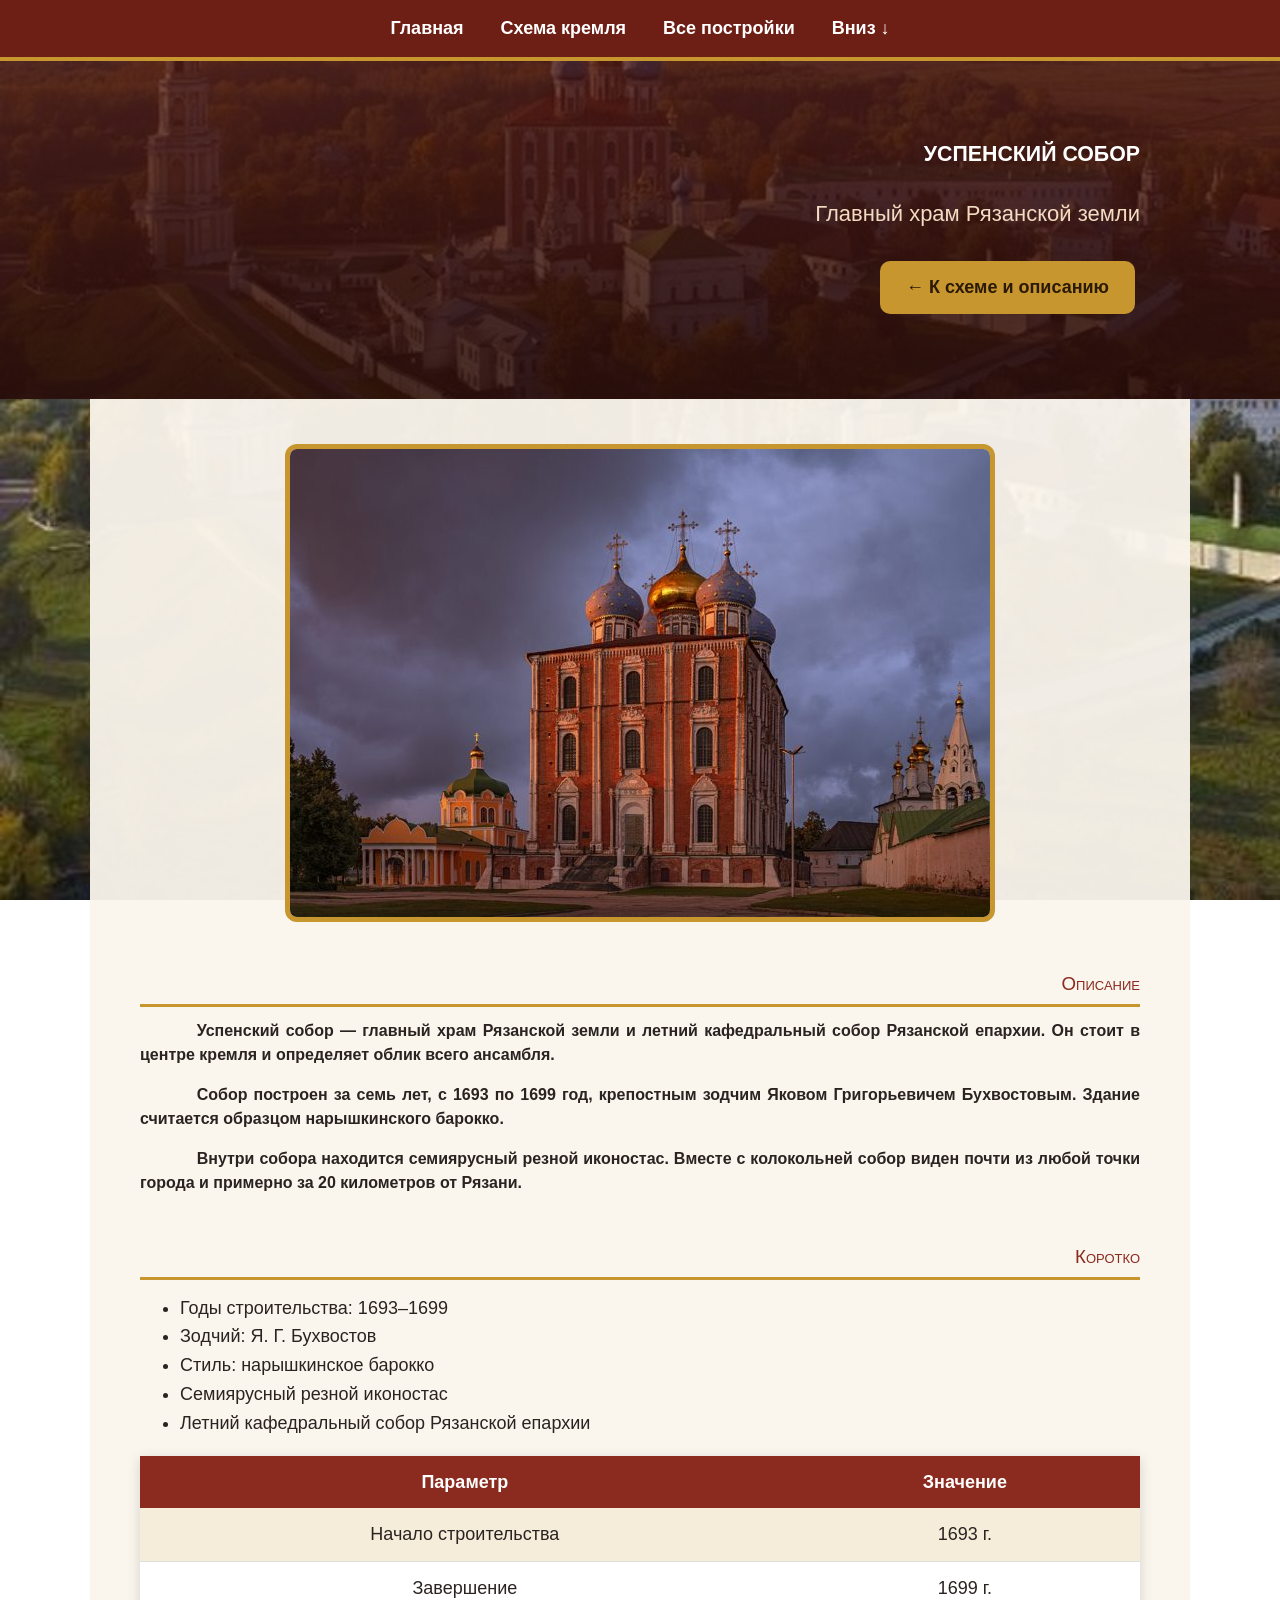
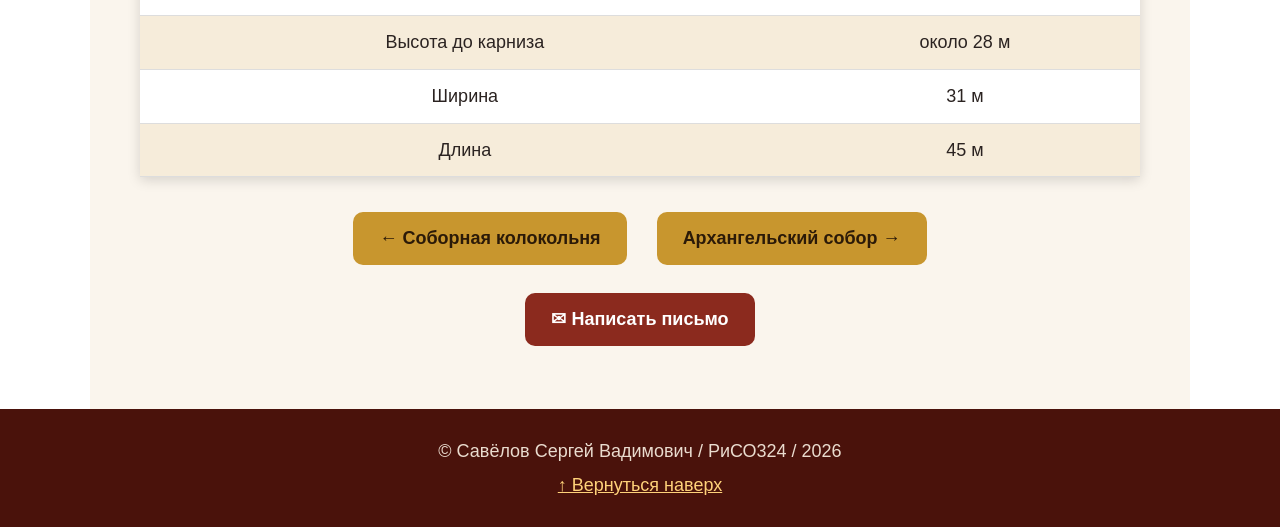
<file: uspensky.html>
<!DOCTYPE html>
<html lang="ru">
<head>
  <meta charset="utf-8">
  <title>Успенский собор</title>
  <link rel="stylesheet" href="style.css">
</head>
<body>

<a id="top"></a>

<div class="menu">
  <a href="index.html">Главная</a>
  <a href="index.html#karta">Схема кремля</a>
  <a href="index.html#zdaniya">Все постройки</a>
  <a href="#bottom">Вниз ↓</a>
</div>

<div class="shapka"><div class="shapka-in">
  <h1 class="Савёлов_РиСО324_Заг">Успенский собор</h1>
  <p>Главный храм Рязанской земли</p>
  <a class="knopka" href="index.html#uspensky">← К схеме и описанию</a>
</div></div>

<div class="content">

<img class="foto" src="uspensky.jpg" alt="Успенский собор">

<h2 class="Савёлов_РиСО324_Подзаг">Описание</h2>
<p class="Савёлов_РиСО324_Оснтек">Успенский собор — главный храм Рязанской земли и летний кафедральный собор Рязанской епархии. Он стоит в центре кремля и определяет облик всего ансамбля.</p>
<p class="Савёлов_РиСО324_Оснтек">Собор построен за семь лет, с 1693 по 1699 год, крепостным зодчим Яковом Григорьевичем Бухвостовым. Здание считается образцом нарышкинского барокко.</p>
<p class="Савёлов_РиСО324_Оснтек">Внутри собора находится семиярусный резной иконостас. Вместе с колокольней собор виден почти из любой точки города и примерно за 20 километров от Рязани.</p>

<h2 class="Савёлов_РиСО324_Подзаг">Коротко</h2>
<ul>
  <li>Годы строительства: 1693–1699</li>
  <li>Зодчий: Я. Г. Бухвостов</li>
  <li>Стиль: нарышкинское барокко</li>
  <li>Семиярусный резной иконостас</li>
  <li>Летний кафедральный собор Рязанской епархии</li>
</ul>

<table>
  <tr><th>Параметр</th><th>Значение</th></tr>
  <tr><td>Начало строительства</td><td>1693 г.</td></tr>
  <tr><td>Завершение</td><td>1699 г.</td></tr>
  <tr><td>Высота до карниза</td><td>около 28 м</td></tr>
  <tr><td>Ширина</td><td>31 м</td></tr>
  <tr><td>Длина</td><td>45 м</td></tr>
</table>

<div class="listalka">
  <a class="knopka" href="kolokolnya.html">← Соборная колокольня</a>
  <a class="knopka" href="arhangel.html">Архангельский собор →</a>
</div>

<p style="text-align:center">
  <a class="knopka knopka2" href="mailto:SergPlayGameChennle@gmail.com">✉ Написать письмо</a>
</p>

</div>

<div class="footer" id="bottom">
  © Савёлов Сергей Вадимович / РиСО324 / 2026<br>
  <a href="#top">↑ Вернуться наверх</a>
</div>

</body>
</html>
</file>
<file: style.css>
@charset "UTF-8";
/* ===== Общие стили для всех страниц сайта ===== */

/* Фон страницы - фото кремля */
body {
  margin: 0;
  font-family: Arial, sans-serif;
  font-size: 18px;
  line-height: 1.6;
  color: #2b2321;
  background-image: url("fon.jpg");
  background-size: cover;
  background-attachment: fixed;
}

/* Меню сверху (остаётся на экране при прокрутке) */
.menu {
  position: sticky;
  top: 0;
  z-index: 10;
  background-color: #6e1f15;
  text-align: center;
  padding: 14px;
  border-bottom: 4px solid #c8962e;
}
.menu a {
  color: white;
  margin: 0 16px;
  text-decoration: none;
  font-weight: bold;
}
.menu a:hover {
  color: #ffd27a;
}

/* Большая шапка с фото */
.shapka {
  background: linear-gradient(rgba(70, 15, 10, 0.75), rgba(40, 10, 8, 0.85)), url("fon.jpg") center / cover;
  color: white;
  text-align: center;
  padding: 80px 20px;
}
.shapka-in {
  width: 1000px;
  margin: 0 auto;
  text-align: right;
}
.shapka p {
  font-size: 22px;
  color: #f3dcc2;
  margin: 0 0 25px 0;
  text-align: right;
}

/* Основной блок с содержимым */
.content {
  width: 1000px;
  margin: 0 auto;
  padding: 30px 50px 40px 50px;
  background-color: rgba(250, 245, 236, 0.95);
}

/* Заголовки */
h2 {
  color: #8b2a1e;
  margin-top: 45px;
  border-bottom: 3px solid #c8962e;
  padding-bottom: 6px;
}
h3 {
  font-family: Georgia, serif;
  font-size: 24px;
  color: #8b2a1e;
  margin: 0 0 8px 0;
}

/* Абзацы */
p {
  text-align: justify;
}

/* Кнопки (ссылки в виде кнопок) */
.knopka {
  display: inline-block;
  background-color: #c8962e;
  color: #2b1a08;
  font-weight: bold;
  text-decoration: none;
  padding: 12px 26px;
  border-radius: 10px;
  margin: 5px;
}
.knopka:hover {
  background-color: #ffd27a;
}
.knopka2 {
  background-color: #8b2a1e;
  color: white;
}
.knopka2:hover {
  background-color: #b23a2a;
}

/* Четыре блока с цифрами */
.cifry {
  display: flex;
  gap: 15px;
  margin-bottom: 10px;
}
.cifra {
  flex: 1;
  background-color: white;
  border-top: 5px solid #c8962e;
  border-radius: 10px;
  padding: 15px;
  text-align: center;
  box-shadow: 0 3px 10px rgba(0, 0, 0, 0.15);
}
.cifra b {
  display: block;
  font-family: Georgia, serif;
  font-size: 36px;
  color: #8b2a1e;
}

/* Схема кремля */
.karta {
  display: block;
  margin: 15px auto;
  border: 5px solid #8b2a1e;
  border-radius: 12px;
  box-shadow: 0 5px 18px rgba(0, 0, 0, 0.3);
}
.podskazka {
  background-color: #fff3d6;
  border-left: 5px solid #c8962e;
  padding: 10px 18px;
  border-radius: 6px;
}

/* Список обозначений под схемой */
.legenda {
  list-style: none;
  padding: 0;
}
.legenda li {
  margin: 8px 0;
}
.nom {
  display: inline-block;
  width: 28px;
  height: 28px;
  line-height: 28px;
  border-radius: 50%;
  color: white;
  text-align: center;
  font-weight: bold;
  margin-right: 10px;
}

/* Яндекс карта */
iframe {
  width: 100%;
  height: 450px;
  border: 5px solid #8b2a1e;
  border-radius: 12px;
}

/* Карточки зданий: фото слева, текст справа */
.zdanie {
  display: flex;
  gap: 25px;
  background-color: white;
  border-radius: 14px;
  padding: 20px;
  margin: 25px 0;
  box-shadow: 0 3px 12px rgba(0, 0, 0, 0.15);
}
.zdanie img {
  width: 380px;
  height: 260px;
  object-fit: cover;
  border-radius: 10px;
  flex-shrink: 0;
}
.zdanie p {
  margin: 5px 0;
}
.nomer {
  color: #c8962e;
}
.vverh {
  text-align: right;
  font-size: 15px;
  margin: 0;
}

/* Фото на отдельных страницах зданий */
.foto {
  display: block;
  width: auto;
  max-width: 100%;
  max-height: 520px;
  margin: 15px auto;
  border: 5px solid #c8962e;
  border-radius: 12px;
}

/* Таблица */
table {
  border-collapse: collapse;
  width: 100%;
  background-color: white;
  box-shadow: 0 3px 12px rgba(0, 0, 0, 0.15);
}
th {
  background-color: #8b2a1e;
  color: white;
  padding: 12px;
}
td {
  border-bottom: 1px solid #ddd;
  padding: 12px;
  text-align: center;
}
tr:nth-child(even) {
  background-color: #f6ecda;
}

/* Ссылки */
a {
  color: #8b2a1e;
}

/* Подвал */
.footer {
  background-color: #4a120b;
  color: #eadccf;
  text-align: center;
  padding: 25px;
  line-height: 1.9;
}
.footer a {
  color: #ffd27a;
}

/* ===== Плавный переход по якорям ===== */
html {
  scroll-behavior: smooth;
}
/* Заголовки с якорями не прячутся под меню */
h2 {
  scroll-margin-top: 90px;
}
/* Карточка здания после перехода по ссылке встаёт по центру экрана */
.zdanie {
  scroll-margin-top: calc(50vh - 170px);
}

/* Кнопки "назад / вперёд" внизу страниц зданий */
.listalka {
  display: flex;
  justify-content: center;
  flex-wrap: wrap;
  gap: 20px;
  margin-top: 30px;
}

/* ===== Стили по варианту 8 (имена: фамилия_группа_назначение) ===== */

/* Заголовок 1 уровня: Arial 16, приподнятый, все прописные, без переносов,
   всегда с новой страницы, по правому краю, интервал после 16 пт */
.Савёлов_РиСО324_Заг {
  font-family: Arial, sans-serif;
  font-size: 16pt;
  position: relative;
  top: -3pt;
  text-transform: uppercase;
  hyphens: none;
  -webkit-hyphens: none;
  break-before: page;
  page-break-before: always;
  text-align: right;
  margin: 0 0 16pt 0;
}

/* Подзаголовок 2 уровня: Arial 14, утопленный, малые прописные,
   по правому краю, интервал после 12 пт, межстрочный интервал 20 пт */
.Савёлов_РиСО324_Подзаг {
  font-family: Arial, sans-serif;
  font-size: 14pt;
  font-weight: normal;
  position: relative;
  top: 3pt;
  font-variant: small-caps;
  text-align: right;
  margin-bottom: 12pt;
  line-height: 20pt;
}

/* Основной текст: Arial 12, жирный, по ширине,
   красная строка 1,5 см, межстрочный интервал 1,5 */
.Савёлов_РиСО324_Оснтек {
  font-family: Arial, sans-serif;
  font-size: 12pt;
  font-weight: bold;
  text-align: justify;
  text-indent: 1.5cm;
  line-height: 1.5;
}

/* Кнопки в подвале (чтобы текст на них оставался читаемым) */
.footer .knopka {
  color: #2b1a08;
}
.footer .knopka2 {
  color: white;
}

/* Ряд кнопок: по центру, без красной строки */
.knopki {
  text-align: center;
  text-indent: 0;
}
</file>
